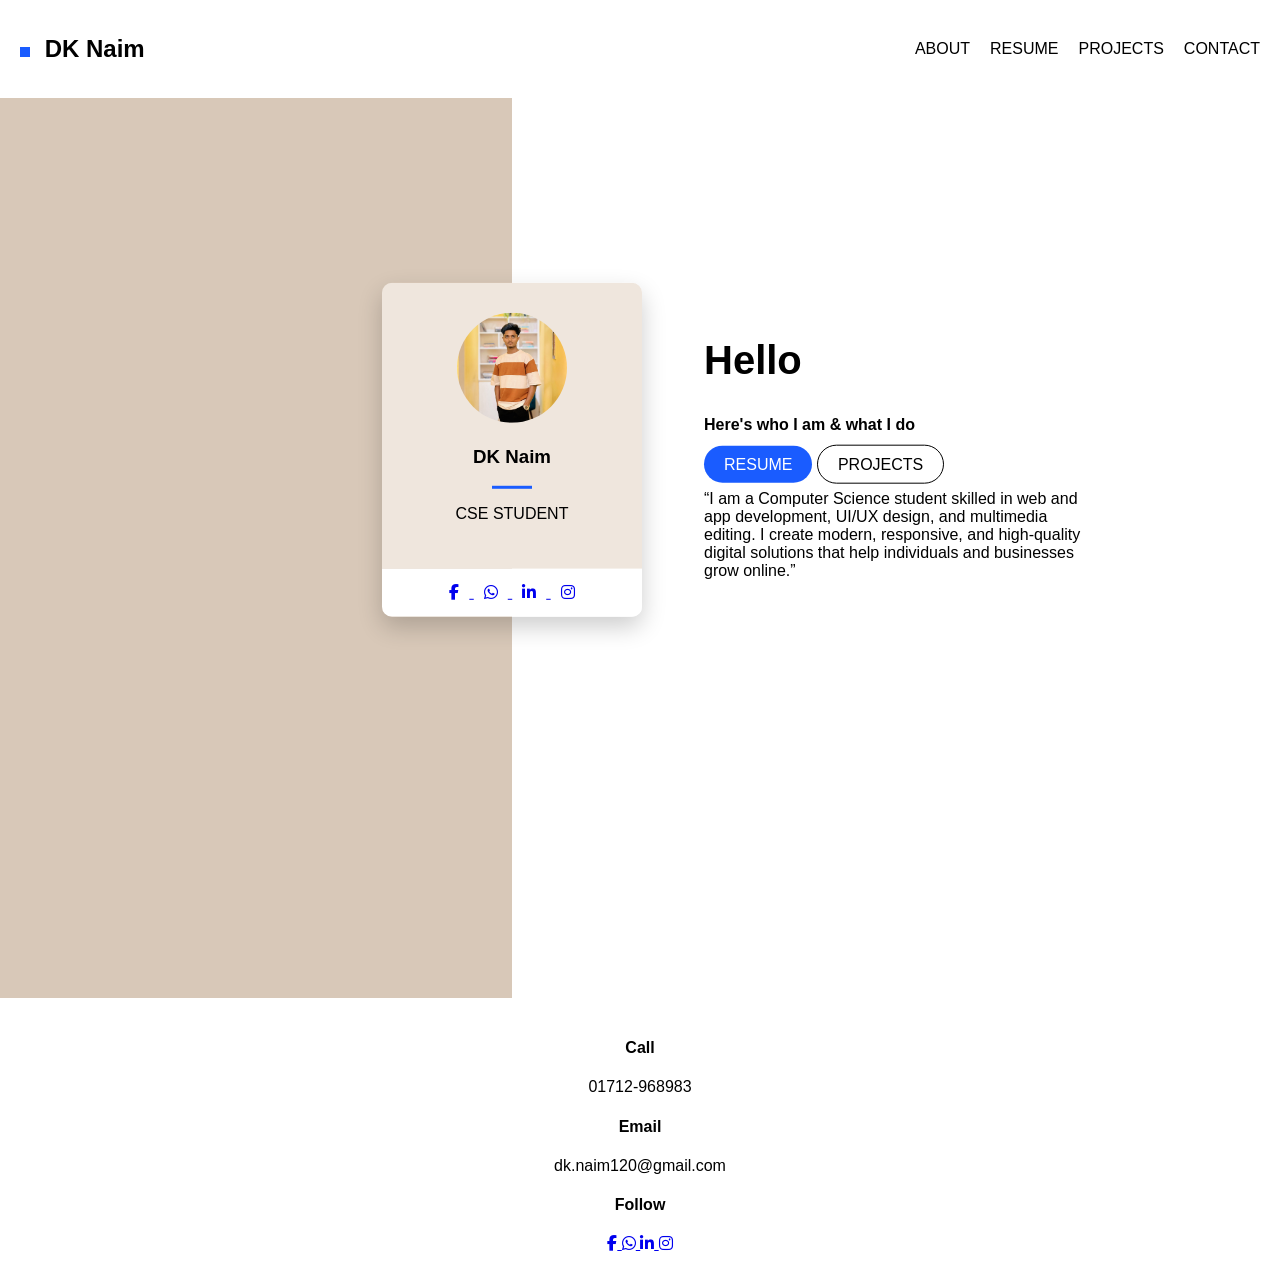
<file: index.html>
<!DOCTYPE html>
<html>
<head>
    <title>About Me</title>
    <meta name="viewport" content="width=device-width, initial-scale=1.0">
    <link rel="stylesheet" href="style.css">

    <!-- Icons -->
    <link rel="stylesheet" href="https://cdnjs.cloudflare.com/ajax/libs/font-awesome/6.5.0/css/all.min.css">
</head>

<body>

<header>
    <h2><span class="dot"></span> DK Naim</h2>

    <div class="menu-icon" onclick="openMenu()">☰</div>

    <nav>
        <a class="active" href="index.html">ABOUT</a>
        <a href="resume.html">RESUME</a>
        <a href="projects.html">PROJECTS</a>
        <a href="contact.html">CONTACT</a>
    </nav>
</header>

<!-- SIDEBAR -->
<div class="sidebar">
    <div class="close-btn" onclick="closeMenu()">✕</div>
    <a href="index.html">ABOUT</a>
    <a href="resume.html">RESUME</a>
    <a href="projects.html">PROJECTS</a>
    <a href="contact.html">CONTACT</a>
</div>

<section class="hero">

    <!-- LEFT BACKGROUND -->
    <div class="left"></div>

    <!-- CENTER CARD -->
    <div class="card">

        <div class="card-top">
            <img src="retouch_2026012600071341.jpg">
            <h3>DK Naim</h3>
            <div class="line"></div>
            <p>CSE STUDENT</p>
        </div>
        <div class="card-bottom">

    <a href="https://facebook.com/dk.naim.184536" target="_blank">
        <i class="fab fa-facebook-f"></i>
    </a>

    <a href="https://wa.me/8801712968983" target="_blank">
        <i class="fab fa-whatsapp"></i>
    </a>

    <a href="https://linkedin.com/in/yourprofile" target="_blank">
        <i class="fab fa-linkedin-in"></i>
    </a>

    <a href="https://instagram.com/dk.naim_120" target="_blank">
        <i class="fab fa-instagram"></i>
    </a>

</div>
        


    </div>

    <!-- RIGHT CONTENT -->
    <div class="right">
        <h1>Hello</h1>
        <h4>Here's who I am & what I do</h4>

        <div class="btns">
            <a href="resume.html" class="blue">RESUME</a>
            <a href="projects.html" class="outline">PROJECTS</a>
        </div>

        <p>“I am a Computer Science student skilled in web and app development, UI/UX design, and multimedia editing. I create modern, responsive, and high-quality digital solutions that help individuals and businesses grow online.”</p>
        <p></p>
    </div>

</section>

<footer>
    <div class="footer-box">
        <div>
            <h4>Call</h4>
            <p>01712-968983</p>
        </div>
        <div>
            <h4>Email</h4>
            <p>dk.naim120@gmail.com</p>
        </div>
        <div>
            <h4>Follow</h4>
            <div class="social">
                <a href="https://facebook.com/dk.naim.184536" target="_blank">
        <i class="fab fa-facebook-f"></i>
    </a>

    <a href="https://wa.me/8801712968983" target="_blank">
        <i class="fab fa-whatsapp"></i>
    </a>

    <a href="https://linkedin.com/in/" target="_blank">
        <i class="fab fa-linkedin-in"></i>
    </a>

    <a href="https://instagram.com/dk.naim_120" target="_blank">
        <i class="fab fa-instagram"></i>
    </a>
        </div>
    </div>
</footer>
<script src="script.js"></script>
</body>
</html>
</file>
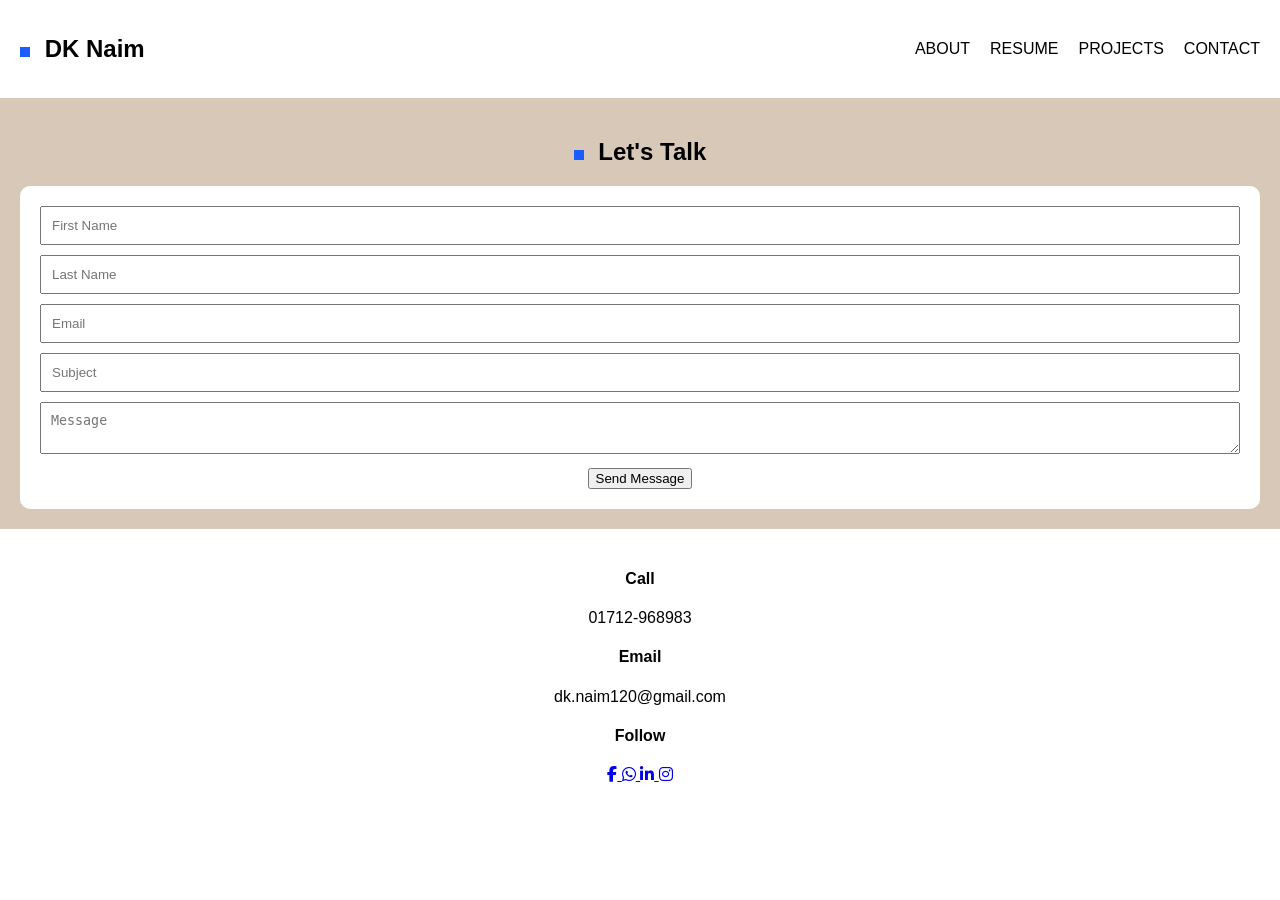
<file: contact.html>
<!DOCTYPE html>
<html>
<head>
    <title>Contact</title>
    <link rel="stylesheet" href="style.css">

    <!-- Font Awesome (optional) -->
    <link rel="stylesheet" href="https://cdnjs.cloudflare.com/ajax/libs/font-awesome/6.5.0/css/all.min.css">
</head>

<body>

<header>
    <h2><span class="dot"></span> DK Naim</h2>

    <div class="menu-icon" onclick="openMenu()">☰</div>

    <nav>
        <a class="active" href="index.html">ABOUT</a>
        <a href="resume.html">RESUME</a>
        <a href="projects.html">PROJECTS</a>
        <a href="contact.html">CONTACT</a>
    </nav>
</header>

<!-- SIDEBAR -->
<div class="sidebar">
    <div class="close-btn" onclick="closeMenu()">✕</div>
    <a href="index.html">ABOUT</a>
    <a href="resume.html">RESUME</a>
    <a href="projects.html">PROJECTS</a>
    <a href="contact.html">CONTACT</a>
</div>

<section class="contact-container">

    <h1 class="contact-title"><span class="dot"></span> Let's Talk</h1>

    <div class="contact-box">

        <form action="https://formsubmit.co/dk.naim120@gmail.com" method="POST">
            
            <!-- FormSubmit Settings -->
            <input type="hidden" name="_captcha" value="false">

            <div class="row">
                <input type="text" name="first_name" placeholder="First Name" required>
                <input type="text" name="last_name" placeholder="Last Name" required>
            </div>

            <input type="email" name="email" placeholder="Email" required>
            <input type="text" name="subject" placeholder="Subject">
            <textarea name="message" placeholder="Message" required></textarea>

            <button type="submit">Send Message</button>
        </form>

    </div>

</section>

<footer>
    <div class="footer-box">
        <div>
            <h4>Call</h4>
            <p>01712-968983</p>
        </div>
        <div>
            <h4>Email</h4>
            <p>dk.naim120@gmail.com</p>
        </div>
        <div>
            <h4>Follow</h4>
            <div class="social">
                <a href="https://facebook.com/dk.naim.184536" target="_blank">
        <i class="fab fa-facebook-f"></i>
    </a>

    <a href="https://wa.me/8801712968983" target="_blank">
        <i class="fab fa-whatsapp"></i>
    </a>

    <a href="https://linkedin.com/in/" target="_blank">
        <i class="fab fa-linkedin-in"></i>
    </a>

    <a href="https://instagram.com/dk.naim_120" target="_blank">
        <i class="fab fa-instagram"></i>
    </a>
        </div>
    </div>
</footer>

<script src="script.js"></script>

</body>
</html>
</file>
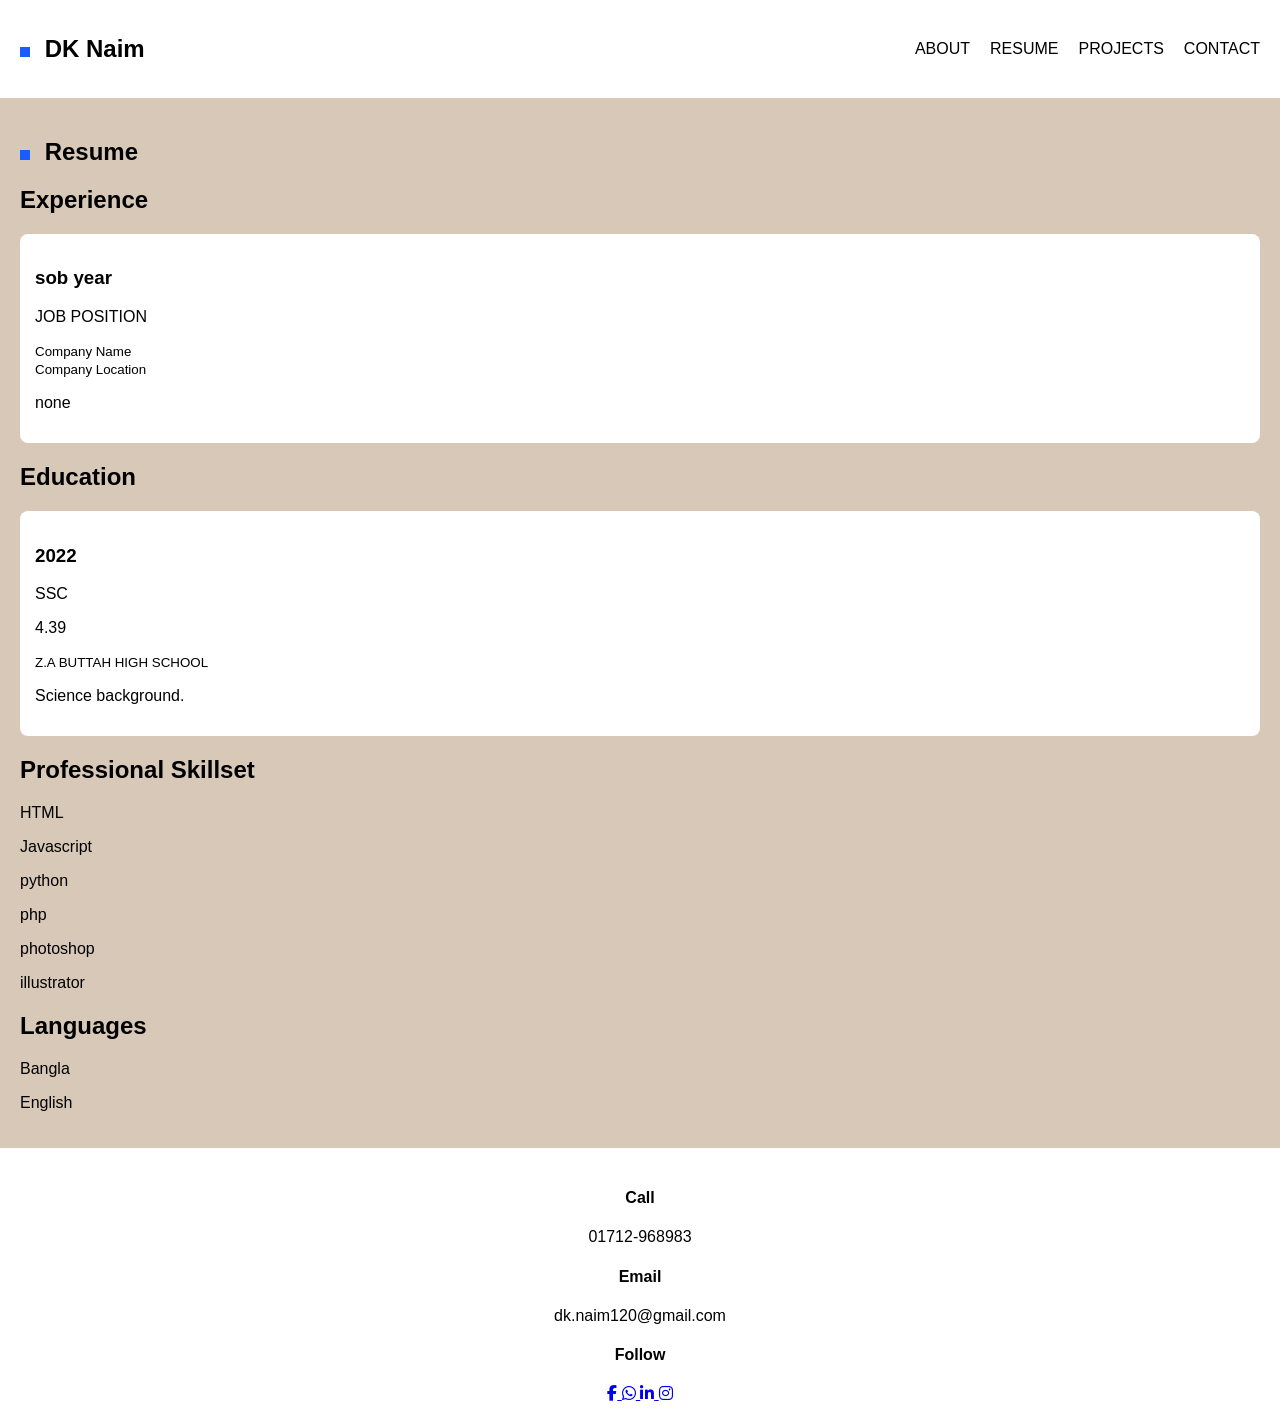
<file: resume.html>
<!DOCTYPE html>
<html>
<head>
    <title>Resume</title>
    <link rel="stylesheet" href="style.css">
    
    <link rel="stylesheet" href="https://cdnjs.cloudflare.com/ajax/libs/font-awesome/6.5.0/css/all.min.css">
</head>

<body>

<header>
    <h2><span class="dot"></span> DK Naim</h2>

    <div class="menu-icon" onclick="openMenu()">☰</div>

    <nav>
        <a class="active" href="index.html">ABOUT</a>
        <a href="resume.html">RESUME</a>
        <a href="projects.html">PROJECTS</a>
        <a href="contact.html">CONTACT</a>
    </nav>
</header>

<!-- SIDEBAR -->
<div class="sidebar">
    <div class="close-btn" onclick="closeMenu()">✕</div>
    <a href="index.html">ABOUT</a>
    <a href="resume.html">RESUME</a>
    <a href="projects.html">PROJECTS</a>
    <a href="contact.html">CONTACT</a>
</div>

<section class="resume">

    <h1 class="title"><span class="dot"></span> Resume</h1>

    <!-- EXPERIENCE -->
    <h2>Experience</h2>

    <div class="box">
        <div class="left-text">
            <h3>sob year</h3>
            <p>JOB POSITION</p>
            <small>Company Name</small><br>
            <small>Company Location</small>
        </div>

        <div class="right-text">
            <p>
                none 
            </p>
        </div>
    </div>

    <!-- EDUCATION -->
    <h2>Education</h2>

    <div class="box">
        <div class="left-text">
            <h3>2022</h3>
            <p>SSC</p>
            <P>4.39</P>
            <small>Z.A BUTTAH HIGH SCHOOL</small>
        </div>

        <div class="right-text">
            <p>
                Science background.
            </p>
        </div>
        
    </div>

    <!-- SKILLS -->
    <h2>Professional Skillset</h2>

    <div class="skills">
        <div class="laft-text">
            <p>HTML</p>
        </div>
        <div class="right-text">
            <p> Javascript </p>
            <p>python</p>
            <p>php</p>
            <p> photoshop </p>
            <p> illustrator </p>
        </div>
        
    </div>

    <!-- LANGUAGES -->
    <h2>Languages</h2>

    <div class="skills">
        <p>Bangla</p>
        <p>English</p>
    </div>

</section>

<footer>
    <div class="footer-box">
        <div>
            <h4>Call</h4>
            <p>01712-968983</p>
        </div>
        <div>
            <h4>Email</h4>
            <p>dk.naim120@gmail.com</p>
        </div>
        <div>
            <h4>Follow</h4>
            <div class="social">
                <a href="https://facebook.com/dk.naim.184536" target="_blank">
        <i class="fab fa-facebook-f"></i>
    </a>

    <a href="https://wa.me/8801712968983" target="_blank">
        <i class="fab fa-whatsapp"></i>
    </a>

    <a href="https://linkedin.com/in/" target="_blank">
        <i class="fab fa-linkedin-in"></i>
    </a>

    <a href="https://instagram.com/dk.naim_120" target="_blank">
        <i class="fab fa-instagram"></i>
    </a>
        </div>
    </div>
</footer>
<script src="script.js"></script>

</body>
</html>
</file>
<file: style.css>
* {
    box-sizing: border-box;
}

body {
    margin: 0;
    font-family: 'Segoe UI', sans-serif;
}

/* HEADER */
header {
    display: flex;
    justify-content: space-between;
    padding: 15px 20px;
    background: white;
    align-items: center;
}

.dot {
    width: 10px;
    height: 10px;
    background: #1a5cff;
    display: inline-block;
    margin-right: 8px;
}

/* MENU ICON */
.menu-icon {
    font-size: 22px;
    cursor: pointer;
    display: block;
}

/* SIDEBAR */
.sidebar {
    position: fixed;
    top: 0;
    right: -100%;
    width: 70%;
    height: 100%;
    background: #e6d8c9;
    padding: 30px;
    transition: 0.3s;
    z-index: 999;
}

.sidebar.active {
    right: 0;
}

.sidebar a {
    display: block;
    margin: 20px 0;
    text-decoration: none;
    color: black;
    font-weight: bold;
}

.close-btn {
    text-align: right;
    font-size: 22px;
    cursor: pointer;
}

/* HERO */
.hero {
    display: flex;
    flex-direction: column;
    align-items: center;
}

.left {
    width: 100%;
    height: 180px;
    background: #d8c8b8;
}

.card {
    position: relative;
    top: -60px;
    width: 90%;
    margin: auto;
    border-radius: 10px;
    overflow: hidden;
    box-shadow: 0 10px 25px rgba(0,0,0,0.2);
}

.card-top {
    background: #efe6dd;
    padding: 30px;
    text-align: center;
}

.card-top img {
    width: 110px;
    height: 110px;
    border-radius: 50%;
}

.line {
    width: 40px;
    height: 3px;
    background: #1a5cff;
    margin: 10px auto;
}

.card-bottom {
    background: white;
    padding: 15px;
    text-align: center;
}

.card-bottom i {
    margin: 0 10px;
}

/* RIGHT */
.right {
    width: 90%;
    margin: auto;
    text-align: center;
}

.right h1 {
    font-size: 40px;
}

/* BUTTON */
.btns {
    margin: 15px 0;
}

.btns a {
    padding: 10px 20px;
    border-radius: 20px;
    text-decoration: none;
}

.blue {
    background: #1a5cff;
    color: white;
}

.outline {
    border: 1px solid black;
    color: black;
}

/* RESUME */
.resume {
    background: #d8c8b8;
    padding: 20px;
}

.box {
    background: white;
    padding: 15px;
    margin: 15px 0;
    border-radius: 8px;
}

/* PROJECT */
.projects {
    background: #d8c8b8;
    padding: 20px;
}

.project-card {
    background: white;
    margin: 20px 0;
    border-radius: 10px;
    overflow: hidden;
}

.project-img img {
    width: 100%;
}

/* CONTACT */
.contact-container {
    background: #d8c8b8;
    padding: 20px;
    text-align: center;
}

.contact-box {
    background: white;
    padding: 20px;
    border-radius: 10px;
}

.contact-box input,
.contact-box textarea {
    width: 100%;
    margin-bottom: 10px;
    padding: 10px;
}

/* FOOTER */
footer {
    background: white;
    padding: 20px;
}

.footer-box {
    text-align: center;
}

/* PC VERSION */
@media(min-width:768px){

    .menu-icon {
        display: none;
    }

    nav {
        display: flex;
    }

    nav a {
        margin-left: 20px;
        text-decoration: none;
        color: black;
    }

    .sidebar {
        display: none;
    }

    .hero {
        flex-direction: row;
        height: 100vh;
    }

    .left {
        width: 40%;
        height: 100%;
    }

    .card {
        position: absolute;
        left: 40%;
        top: 50%;
        transform: translate(-50%, -50%);
        width: 260px;
    }

    .right {
        position: absolute;
        left: 55%;
        top: 50%;
        transform: translateY(-50%);
        width: 30%;
        text-align: left;
    }
}
</file>
